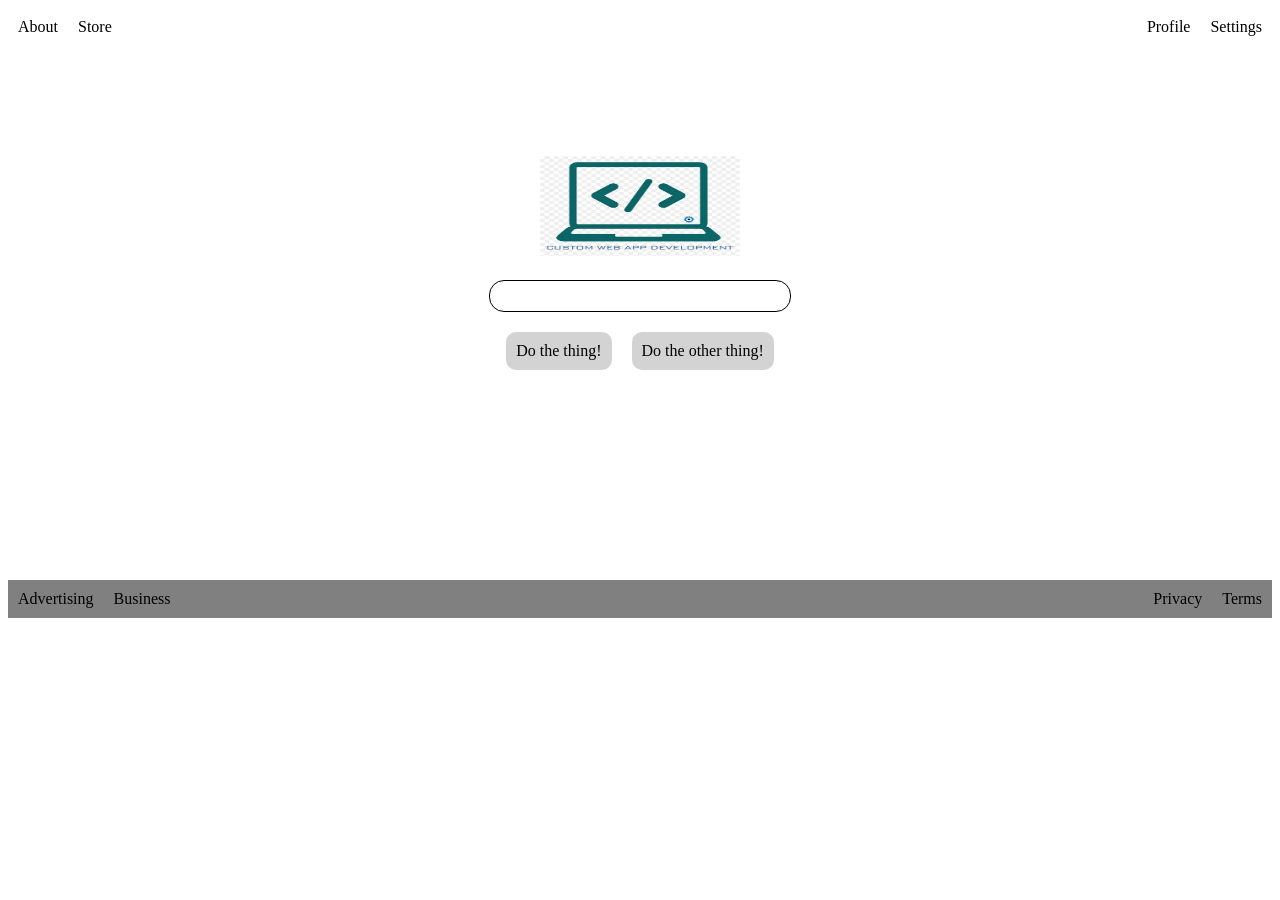
<file: Question10/index.html>
<!DOCTYPE html>
<html lang="en">
<head>
    <meta charset="UTF-8">
    <meta name="viewport" content="width=device-width, initial-scale=1.0">
    <link rel="stylesheet" href="css/style.css">
    <title>Flex Task</title>
</head>
<body>
    <div class="nav-bar">
        <div class="side">
            <div class="item">About</div>
            <div class="item">Store</div>
        </div>
        <div class="side">
            <div class="item">Profile</div>
            <div class="item">Settings</div>
        </div>
    </div>
    <div class="content-sec">
        <div class="image">
            <img src="/Question10/Assets/OIP (2).webp" width="200px" height="100px">
        </div>
        <div class="search"></div>
        <div class="two-btns">
            <div class="do-btn">Do the thing!</div>
            <div class="do-btn">Do the other thing!</div>
        </div>
    </div>
    <footer class="footer-bar">
        <div class="side">
            <div class="item">Advertising</div>
            <div class="item">Business</div>
        </div>
        <div class="side">
            <div class="item">Privacy</div>
            <div class="item">Terms</div>
        </div>
    </footer>
</body>
</html>
</file>
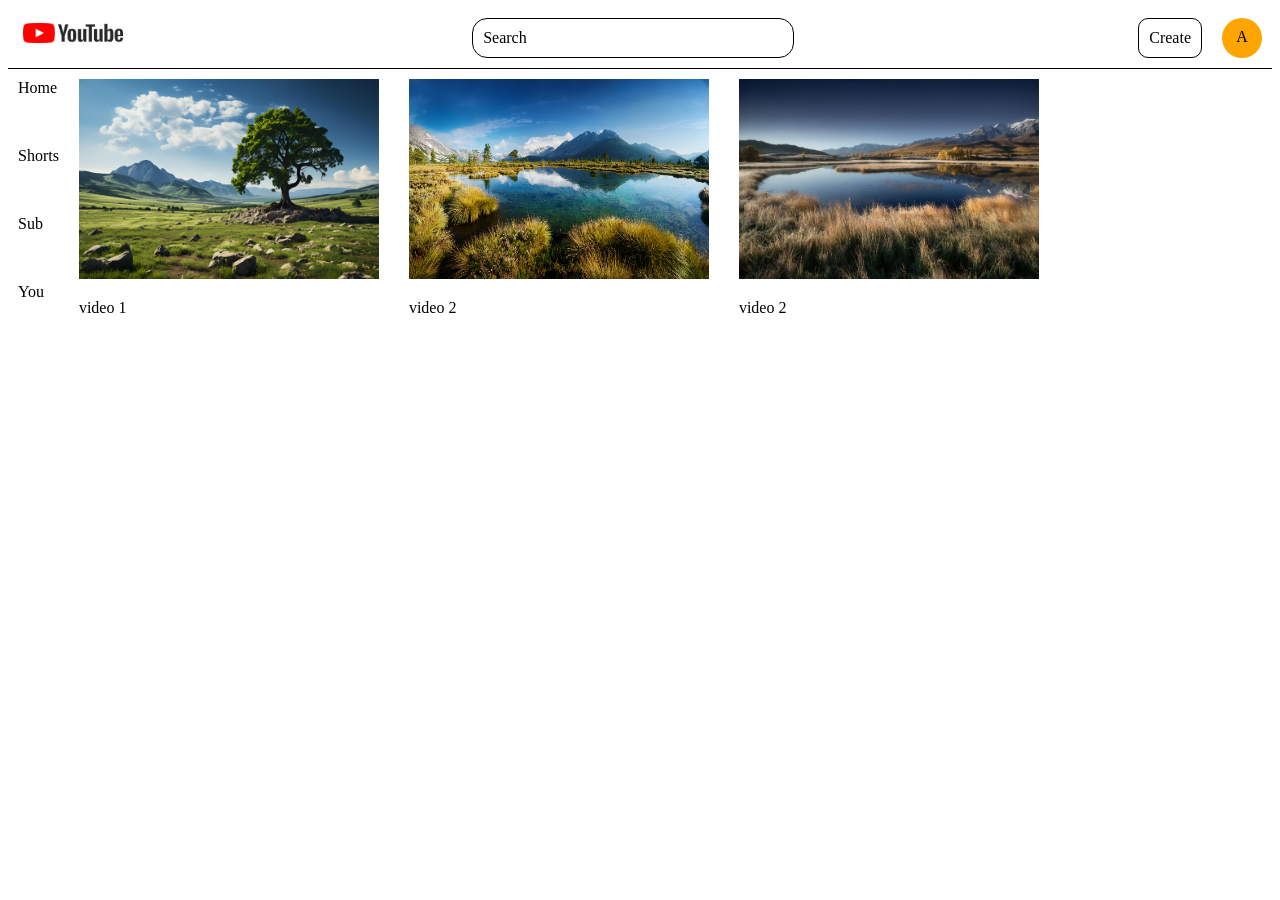
<file: Question11/index.html>
<!DOCTYPE html>
<html lang="en">
<head>
    <meta charset="UTF-8">
    <meta name="viewport" content="width=device-width, initial-scale=1.0">
    <link rel="stylesheet" href="css/style.css">
    <title>Youtube</title>
</head>
<body>
    <div class="nav-bar"> 
        <div class="nav-logo">
            <img src="/Question11/Assets/youtube-logo-9.png" width="100px" height="20px">
        </div>
        <div class="nav-search">Search</div>
        <div class="side">
            <div class="nav-create">Create</div>
            <div class="nav-user">A</div>
        </div>
    </div>
    <div class="content-sec">
        <div class="side-bar">
            <div class="item">Home</div>
            <div class="item">Shorts</div>
            <div class="item">Sub</div>
            <div class="item">You</div>
        </div>
        <div class="video-sec">
            <div class="video">
                <img src="/Question11/Assets/p6.jpg" height="200px" width="300px">
                <p>video 1</p>
            </div>
            <div class="video">
                <img src="/Question11/Assets/p7.jpg" height="200px" width="300px">
                <p>video 2</p>
            </div>
            <div class="video">
                <img src="/Question11/Assets/p8.jpg" height="200px" width="300px">
                <p>video 2</p>
            </div>
        </div>
    </div>
</body>
</html>
</file>
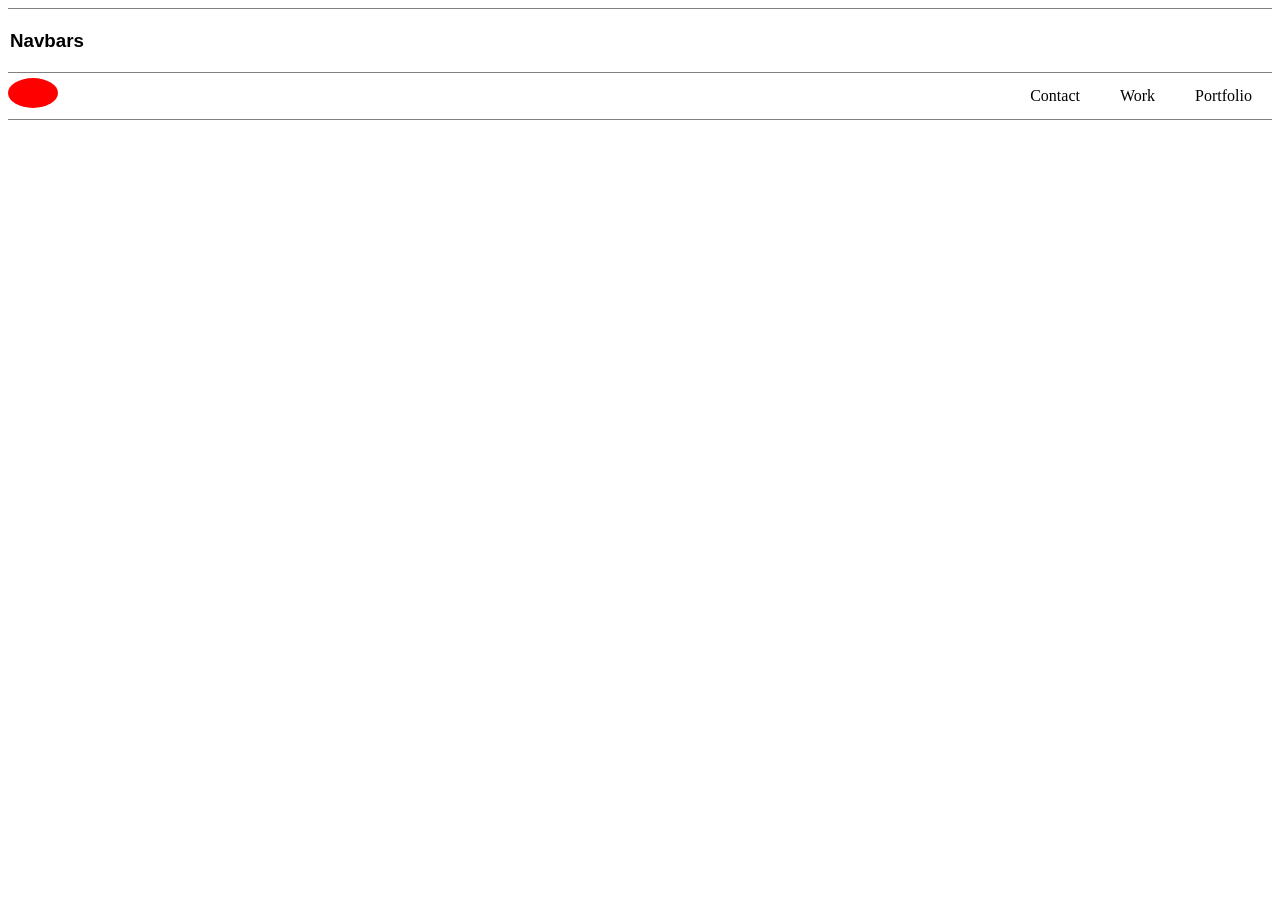
<file: Question2/index.html>
<!DOCTYPE html>
<html lang="en">
<head>
    <meta charset="UTF-8">
    <meta name="viewport" content="width=device-width, initial-scale=1.0">
    <title>Flex task</title>
    <link rel="stylesheet" href="/Question2/css/style.css">
</head>
<body>
    <div class="nav-bar">
        <h3 class="nav-heading">Navbars</h1>
    </div>
    <div class="container">
        <div class="side">
            <div class="circle"></div>
        </div>
        <div class="side">
            <div class="item">Contact</div> 
            <div class="item">Work</div>
            <div class="item">Portfolio</div>
        </div>
    </div>
</body>
</html>
</file>
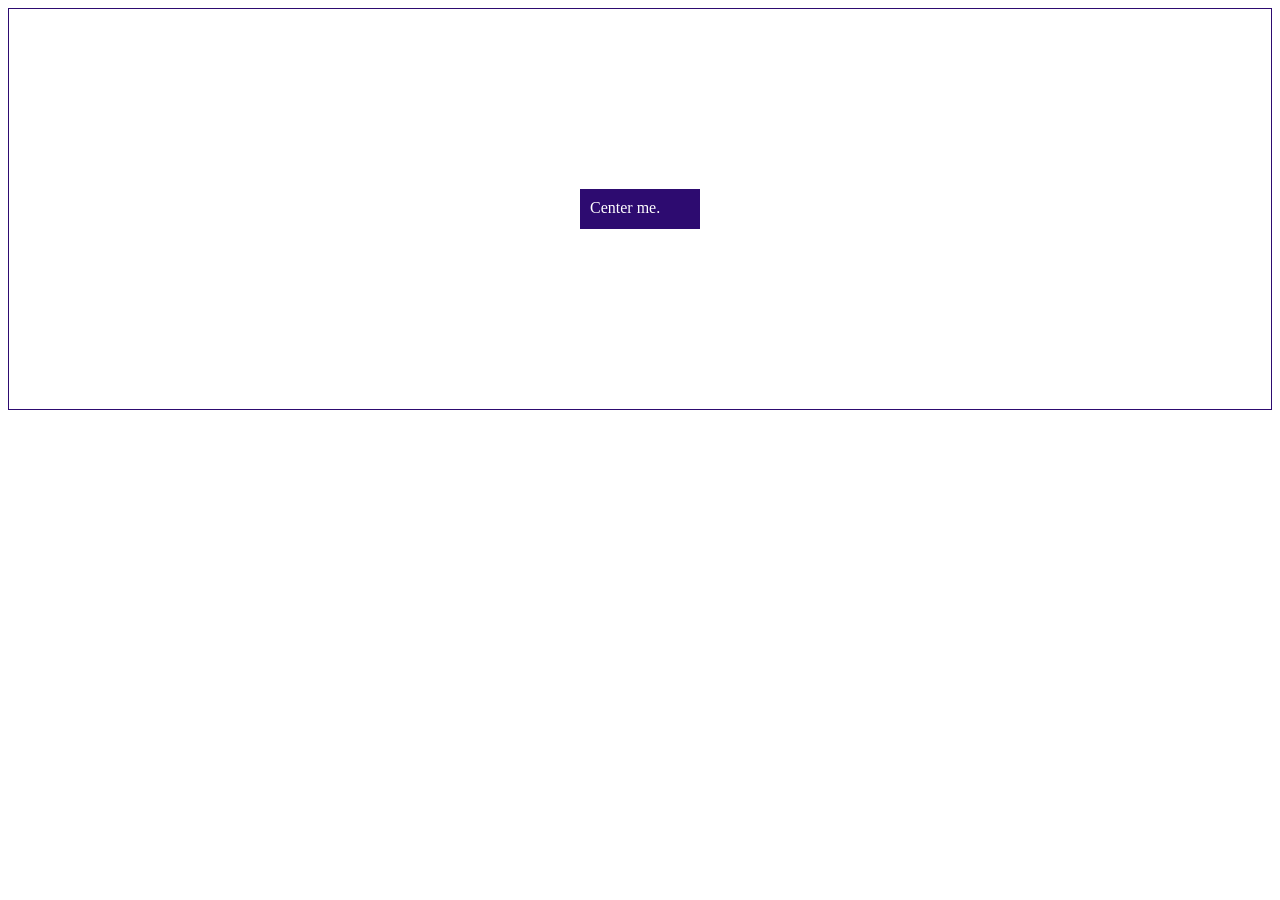
<file: Question3/index.html>
<!DOCTYPE html>
<html lang="en">
<head>
    <meta charset="UTF-8">
    <meta name="viewport" content="width=device-width, initial-scale=1.0">
    <title>Flex Task</title>
    <link rel="stylesheet" href="css/style.css">
</head>
<body>
    <div class="container">
        <div class="item">Center me.</div>
    </div>
</body>
</html>
</file>
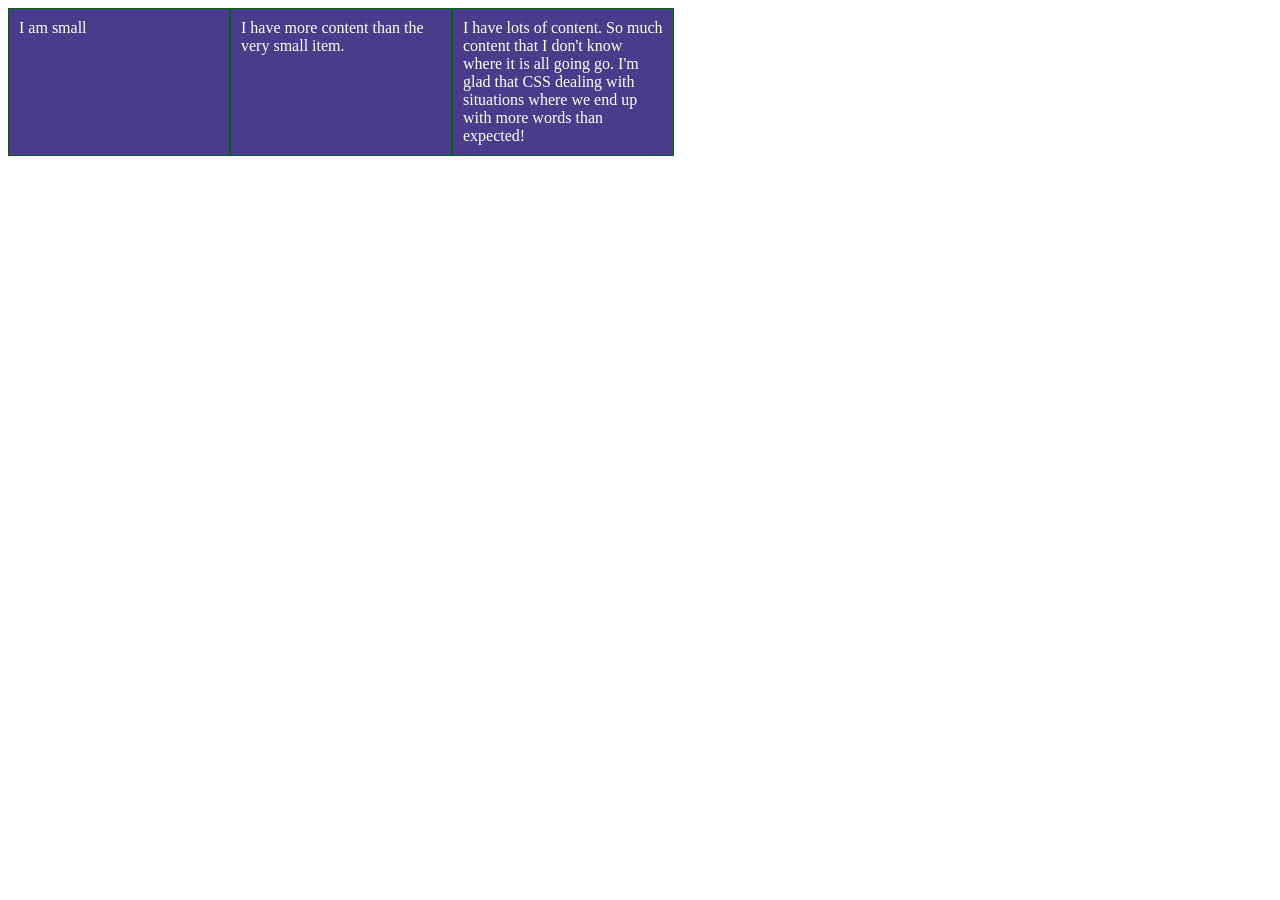
<file: Question4/index.html>
<!DOCTYPE html>
<html lang="en">
<head>
    <meta charset="UTF-8">
    <meta name="viewport" content="width=device-width, initial-scale=1.0">
    <link rel="stylesheet" href="css/style.css">
    <title>Flex Task</title>
</head>
<body>
    <div class="container">
        <div class="item">I am small</div>
        <div class="item">I have more content than the very small item.</div>
        <div class="item">I have lots of content. So much content that I don't know where it is all going go. I'm glad that CSS dealing with situations where we end up with more words than expected!</div>
    </div>
</body>
</html>
</file>
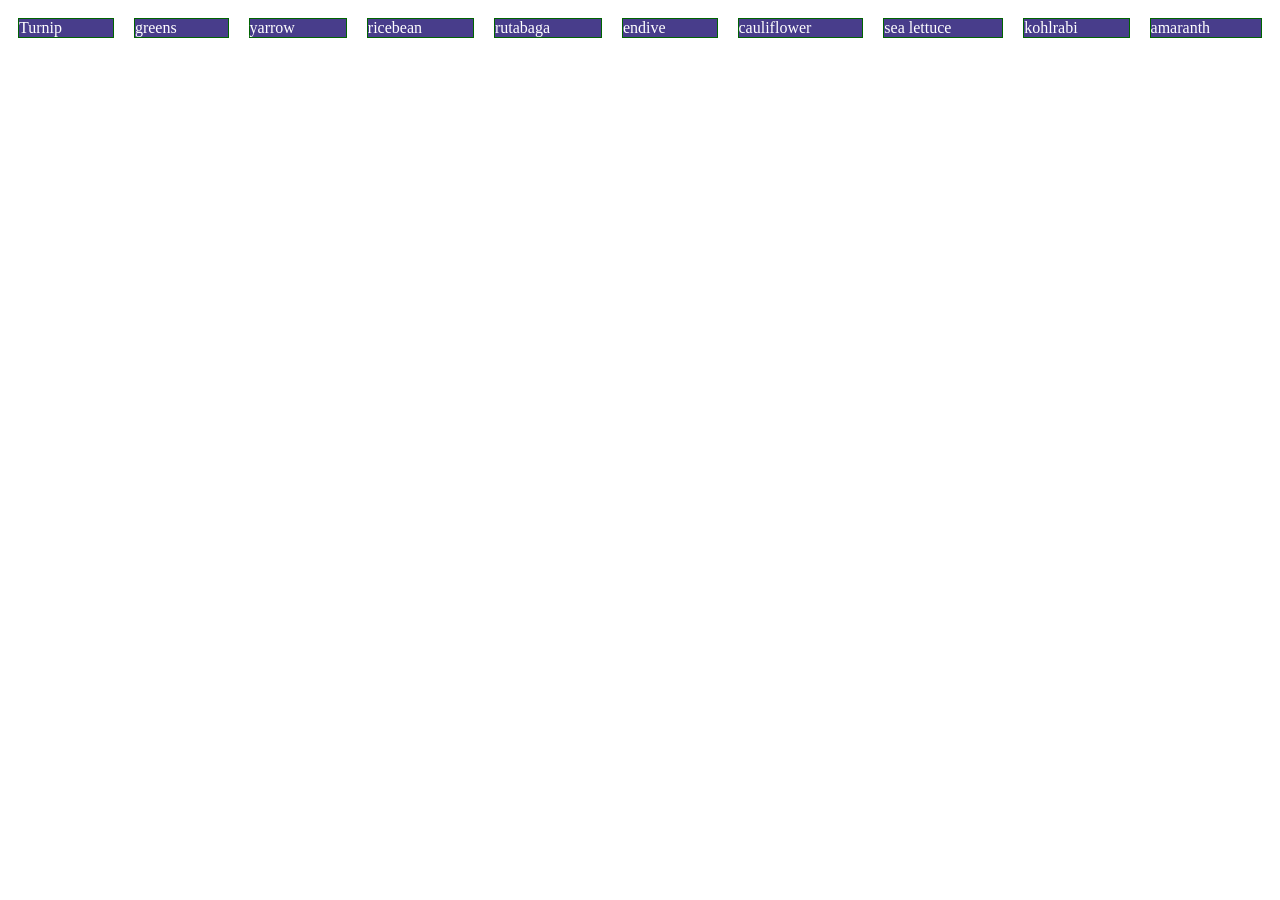
<file: Question5/index.html>
<!DOCTYPE html>
<html lang="en">
<head>
    <meta charset="UTF-8">
    <meta name="viewport" content="width=device-width, initial-scale=1.0">
    <link rel="stylesheet" href="css/style.css">
    <title>Flex Task</title>
</head>
<body>
    <div class="container">
        <div class="item">Turnip</div>
        <div class="item">greens</div>
        <div class="item">yarrow</div>
        <div class="item">ricebean</div>
        <div class="item">rutabaga</div>
        <div class="item">endive</div>
        <div class="item">cauliflower</div>
        <div class="item">sea lettuce</div>
        <div class="item">kohlrabi</div>
        <div class="item">amaranth</div>
    </div>
</body>
</html>
</file>
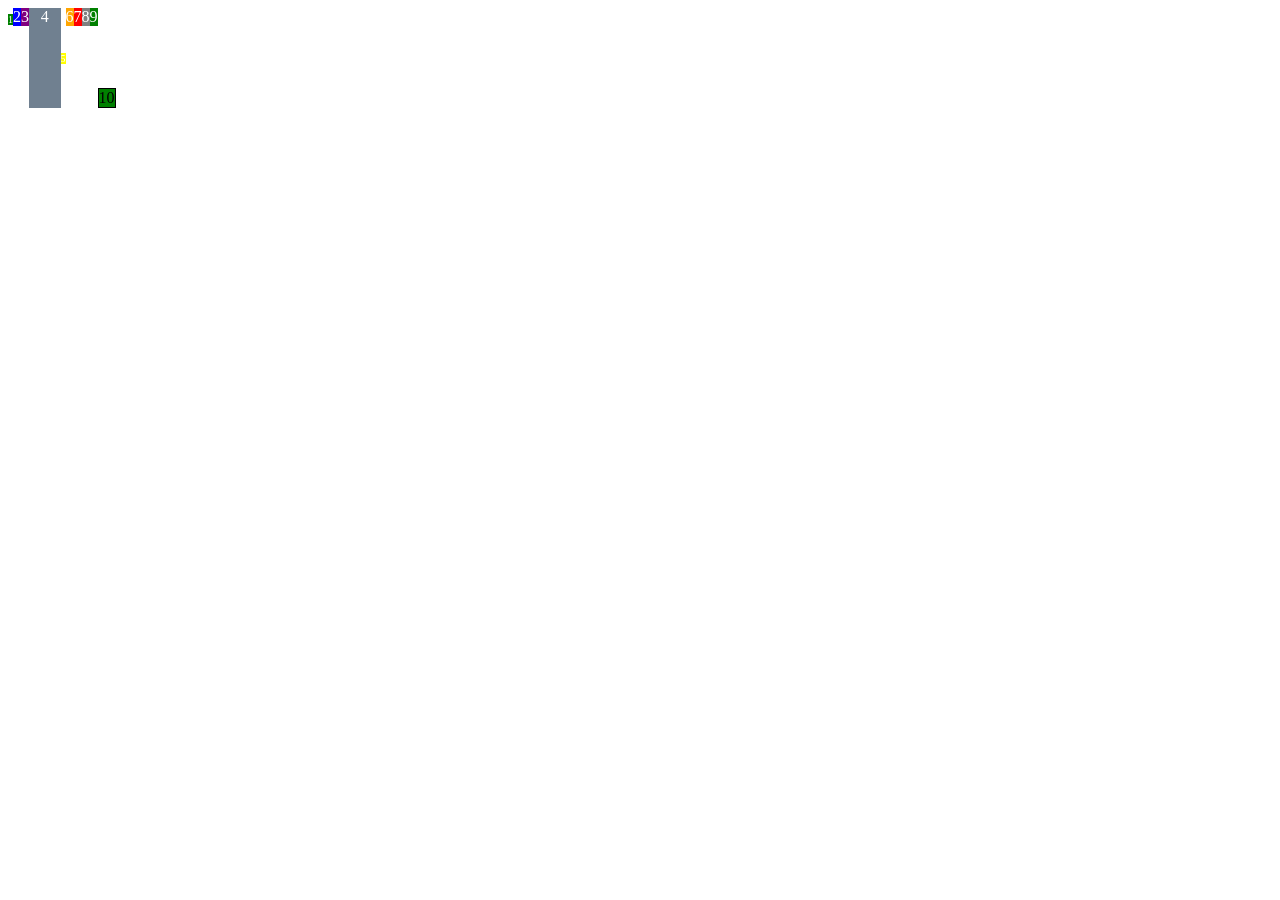
<file: Question6/index.html>
<!DOCTYPE html>
<html lang="en">
<head>
    <meta charset="UTF-8">
    <meta name="viewport" content="width=device-width, initial-scale=1.0">
    <link rel="stylesheet" href="css/style.css">
    <title>Flex Task</title>
</head>
<body>
    <div class="container">
        <div class="item_1_container">
            <div class="item_1">1</div>
        </div>
        <div class="item_2">2</div>
        <div class="item_3">3</div>
        <div class="item_4">4</div>
        <div class="item_5">5</div>
        <div class="item_6">6</div>
        <div class="item_7">7</div>
        <div class="item_8">8</div>
        <div class="item_9">9</div>
        <div class="item_10">10</div>
    </div>
</body>
</html>
</file>
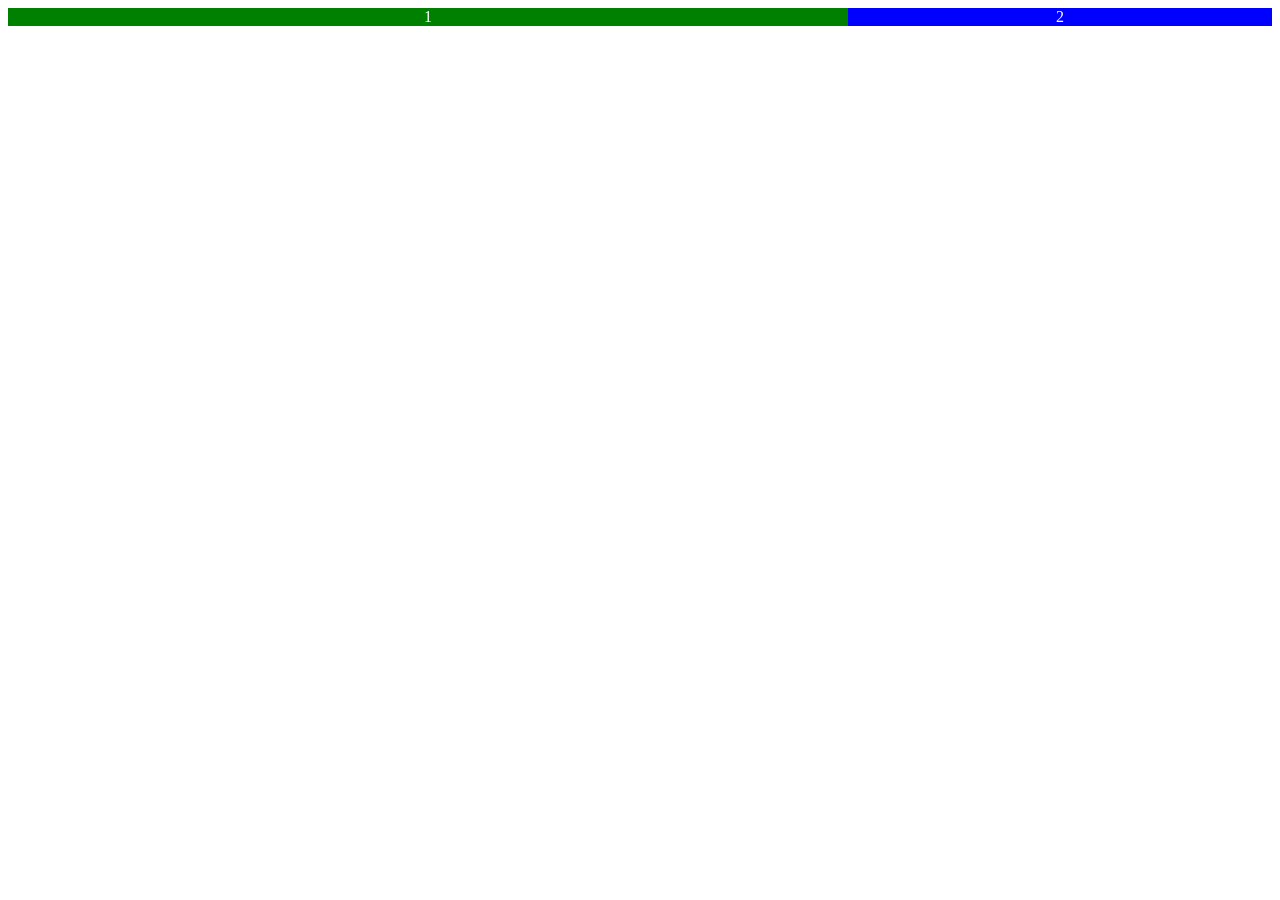
<file: Question8/index.html>
<!DOCTYPE html>
<html lang="en">
<head>
    <meta charset="UTF-8">
    <meta name="viewport" content="width=device-width, initial-scale=1.0">
    <link rel="stylesheet" href="css/style.css">
    <title>Flex Task</title>
</head>
<body>
    <div class="container">
        <div class="item_1">1</div>
        <div class="item_2">2</div>
    </div>
</body>
</html>
</file>
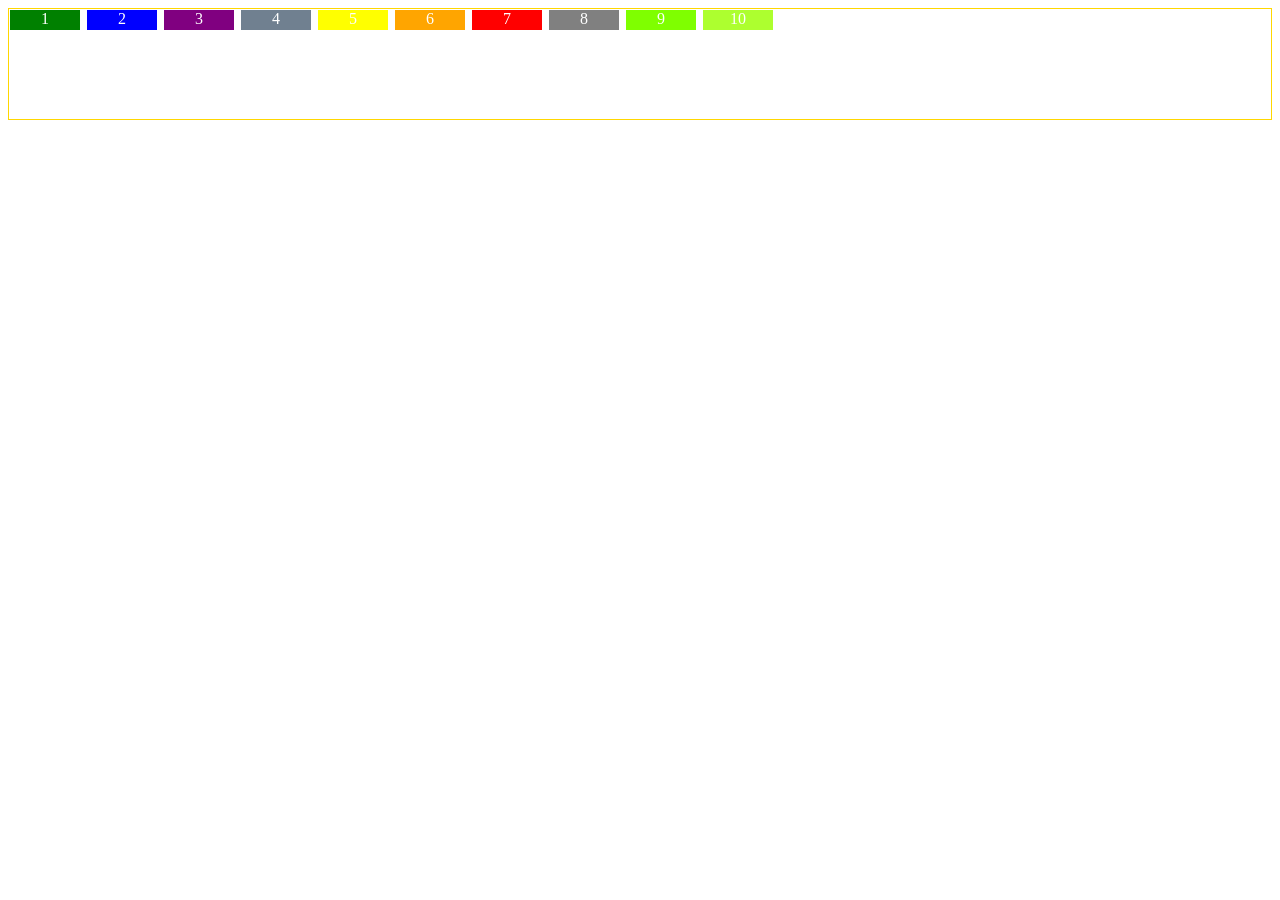
<file: Question9/index.html>
<!DOCTYPE html>
<html lang="en">
<head>
    <meta charset="UTF-8">
    <meta name="viewport" content="width=device-width, initial-scale=1.0">
    <link rel="stylesheet" href="css/style.css">
    <title>Flex Task</title>
</head>
<body>
    <div class="container">
        <div class="item_1">1</div>
        <div class="item_2">2</div>
        <div class="item_3">3</div>
        <div class="item_4">4</div>
        <div class="item_5">5</div>
        <div class="item_6">6</div>
        <div class="item_7">7</div>
        <div class="item_8">8</div>
        <div class="item_9">9</div>
        <div class="item_10">10</div>
    </div>
</body>
</html>
</file>
<file: Question10/css/style.css>
.nav-bar {
    display: flex;
    flex-direction: row;
    justify-content: space-between;
}

.side {
    display: flex;
    flex-direction: row;
}

.item {
    margin: 10px;
}

.content-sec{
    display: flex;
    flex-direction: column;
    align-items: center;
    margin: 100px;
}

.two-btns{
    display: flex;
    flex-direction: row;
}

.image{
    margin: 10px;
}

.search{
    border: 1px solid black;
    border-radius: 15px;
    width: 300px;
    height: 30px;
    margin: 10px;
}

.do-btn{
    background-color: lightgray;
    margin: 10px;
    padding: 10px;
    text-align: center;
    border-radius: 10px;
}

.footer-bar{
    display: flex;
    flex-direction: row;
    background-color: gray;
    justify-content: space-between;
    margin-top: 200px;
}
</file>
<file: Question11/css/style.css>
.nav-bar {
    display: flex;
    flex-direction: row;
    justify-content: space-between;
    padding: 10px;
    border-bottom: 1px solid black;
}

.side{
    display: flex;
    flex-direction: row;
}

.side-bar{
    display: flex;
    flex-direction: column;
    margin: 10px;
}

.nav-logo{
    margin: 5px;
}

.nav-create{
    margin-right: 10px;
    border: 1px solid black;
    border-radius: 10px;
    text-align: center;
    padding: 10px;
}

.nav-user{
    margin-left: 10px;
    background-color: orange;
    border-radius: 50%;
    text-align: center;
    padding: 10px;
    width: 20px;
}

.nav-search{
    border: 1px solid black;
    border-radius: 15px;
    width: 300px;
    text-align: left;
    padding: 10px;
}

.item{
    margin-bottom: 50px;
}

.content-sec{
    display: flex;
    flex-direction: row;
}

.video-sec{
    display: flex;
    flex-direction: row;
}

.video{
    margin-top: 10px;
    margin-right: 20px;
    margin-left: 10px;
}
</file>
<file: Question2/css/style.css>
.nav-bar{
    display: flex;
    border-top: 1px solid gray;
    padding: 2px;
}

.nav-heading{
    font-weight: bold;
    font-family: Arial, Helvetica, sans-serif;
}

.container{
    display: flex;
    border-top: 1px solid gray;
    border-bottom: 1px solid gray;
    justify-content: space-between;
}

.side {
    display: flex;
    flex-direction: row;
}

.circle {
    width: 50px;
    height: 30px;
    border-radius: 50%;
    background-color: red;
    margin-top: 5px;
    margin-bottom: 5px;
}

.item{
    padding: 14px 20px;
}
</file>
<file: Question3/css/style.css>
body{
    border: 1px solid rgb(45, 11, 112);
}

.container {
    display: flex;
    height: 400px;
    flex-direction: row;
    justify-content:center;
    align-items:center;
}

.item{
    width: 100px;
    height: 20px;
    padding: 10px;
    background-color:rgb(45, 11, 112);
    color: white;
    text-align: left;
}
</file>
<file: Question4/css/style.css>
.container {
    display: flex;
}

.item {
    background-color:darkslateblue;
    width: 200px;
    border: 1px solid darkgreen;
    color: white;
    padding: 10px;
}
</file>
<file: Question5/css/style.css>
.container {
    display: flex;
    justify-content:space-around;
    flex-wrap: wrap;
}

.item {
    background-color:darkslateblue;
    border: 1px solid darkgreen;
    color: white;
    flex-grow: 1;
    margin: 10px;
    text-align: left;
}
</file>
<file: Question6/css/style.css>
.container {
    display: flex;
    height: 100px;
}

.item_1_container{
    display: flex;
    height: 17px;
}

.item_1 {
    background-color: green;
    color: white;
    align-self: flex-end;
    font-size: 10px;
}

.item_2 {
    background-color: blue;
    color: white;
    align-self: flex-start;
}

.item_3 {
    background-color: purple;
    color: white;
    align-self: flex-start;
}

.item_4 {
    background-color:slategray;
    color: white;
    flex-grow: 0.02;
    text-align: center;
    
}

.item_5 {
    background-color: yellow;
    color: white;
    align-self: center;
    flex-shrink: 0.01;
    font-size: 10px;
}

.item_6 {
    background-color: orange;
    color: white;
    align-self: flex-start;
}

.item_7 {
    background-color: red;
    color: white;
    align-self: flex-start;
}

.item_8 {
    background-color: grey;
    color: white;
    align-self: flex-start;
}

.item_9 {
    background-color: green;
    color: white;
    align-self: flex-start;
}

.item_10 {
    background-color: green;
    border: 1px solid black;
    align-self: flex-end;
}
</file>
<file: Question8/css/style.css>
.container {
    display: flex;
}

.item_1 {
    background-color: green;
    color: white;
    text-align: center;
    flex-grow: 2;
}

.item_2 {
    background-color: blue;
    color: white;
    flex-grow: 1;
    text-align: center;
}
</file>
<file: Question9/css/style.css>
.container {
    display: flex;
    border: 1px solid gold;
    flex-direction: row;
    gap: 5px;
    flex-wrap:wrap;
    height: 110px;
}

.item_1 {
    background-color: green;
    color: white;
    text-align: center;
    margin: 1px;
    width: 70px;
    height: 20px;
}

.item_2 {
    background-color: blue;
    color: white;
    text-align: center;
    margin: 1px;
    width: 70px;
    height: 20px;
}

.item_3 {
    background-color: purple;
    color: white;
    text-align: center;
    margin: 1px;
    width: 70px;
    height: 20px;
}

.item_4 {
    background-color:slategray;
    color: white;
    text-align: center;
    margin: 1px;
    width: 70px;
    height: 20px;
}

.item_5 {
    background-color: yellow;
    color: white;
    text-align: center;
    margin: 1px;
    width: 70px;
    height: 20px;
}

.item_6 {
    background-color: orange;
    color: white;
    text-align: center;
    margin: 1px;
    width: 70px;
    height: 20px;
}

.item_7 {
    background-color: red;
    color: white;
    text-align: center;
    margin: 1px;
    width: 70px;
    height: 20px;
}

.item_8 {
    background-color: grey;
    color: white;
    text-align: center;
    margin: 1px;
    width: 70px;
    height: 20px;
}

.item_9 {
    background-color:chartreuse;
    color: white;
    text-align: center;
    margin: 1px;
    width: 70px;
    height: 20px;
}

.item_10 {
    background-color: greenyellow;
    color: white;
    text-align: center;
    margin: 1px;
    width: 70px;
    height: 20px;
}
</file>
